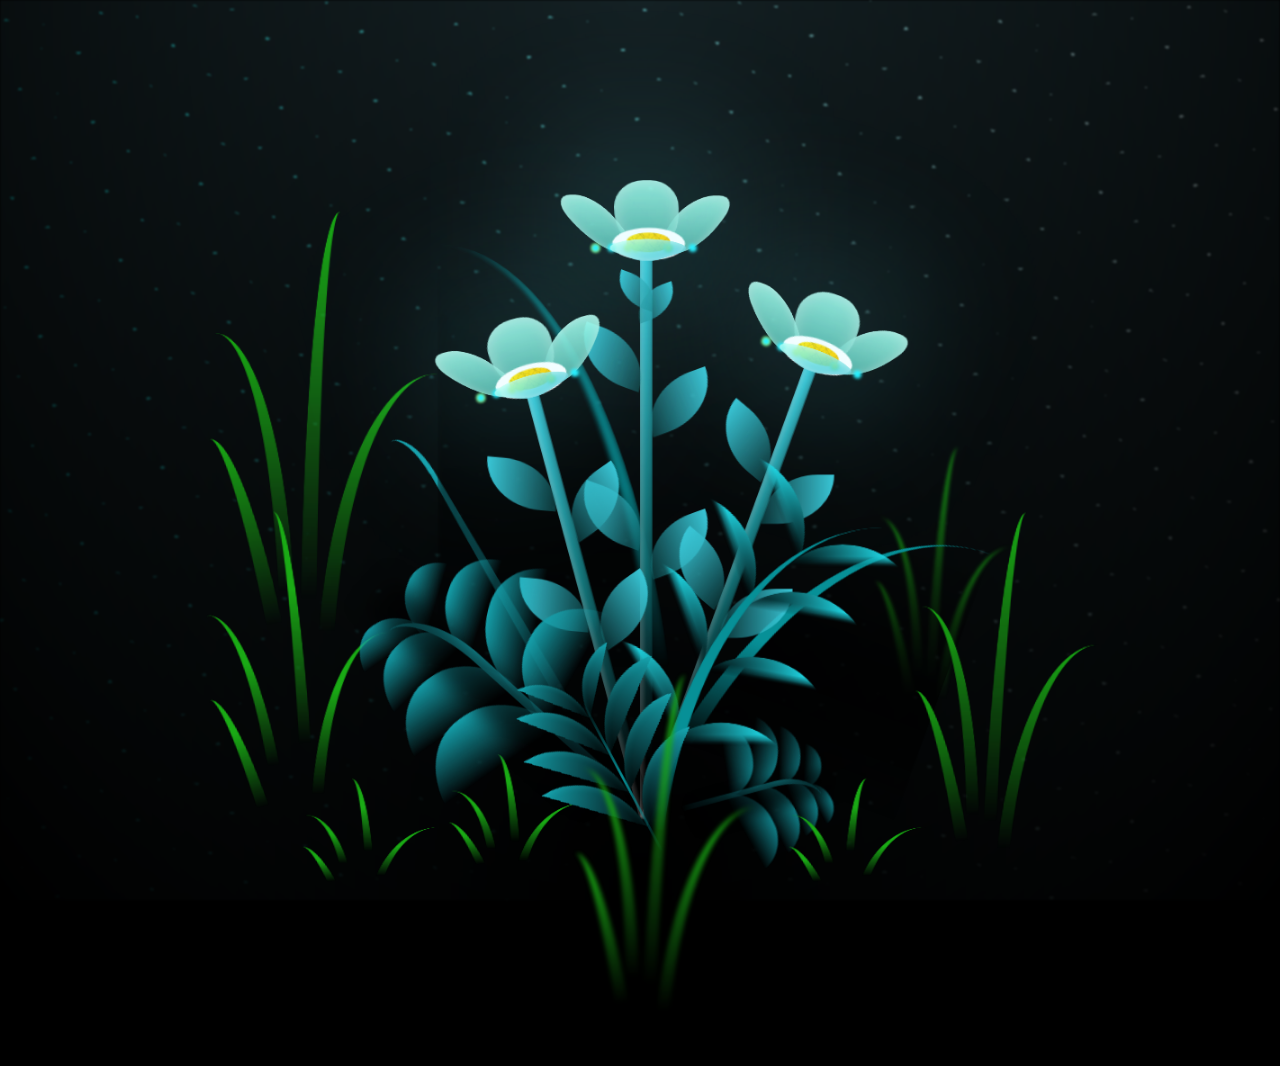
<file: src/index.html>
<!DOCTYPE html>
<html lang="en" >
<head>
  <meta charset="UTF-8">
  <title>Flowers for You</title>
  <link rel="stylesheet" href="./style.css">

</head>
<body>

<body class="not-loaded">
  <div class="night"></div>
  <div class="flowers">
    <div class="flower flower--1">
      <div class="flower__leafs flower__leafs--1">
        <div class="flower__leaf flower__leaf--1"></div>
        <div class="flower__leaf flower__leaf--2"></div>
        <div class="flower__leaf flower__leaf--3"></div>
        <div class="flower__leaf flower__leaf--4"></div>
        <div class="flower__white-circle"></div>

        <div class="flower__light flower__light--1"></div>
        <div class="flower__light flower__light--2"></div>
        <div class="flower__light flower__light--3"></div>
        <div class="flower__light flower__light--4"></div>
        <div class="flower__light flower__light--5"></div>
        <div class="flower__light flower__light--6"></div>
        <div class="flower__light flower__light--7"></div>
        <div class="flower__light flower__light--8"></div>

      </div>
      <div class="flower__line">
        <div class="flower__line__leaf flower__line__leaf--1"></div>
        <div class="flower__line__leaf flower__line__leaf--2"></div>
        <div class="flower__line__leaf flower__line__leaf--3"></div>
        <div class="flower__line__leaf flower__line__leaf--4"></div>
        <div class="flower__line__leaf flower__line__leaf--5"></div>
        <div class="flower__line__leaf flower__line__leaf--6"></div>
      </div>
    </div>

    <div class="flower flower--2">
      <div class="flower__leafs flower__leafs--2">
        <div class="flower__leaf flower__leaf--1"></div>
        <div class="flower__leaf flower__leaf--2"></div>
        <div class="flower__leaf flower__leaf--3"></div>
        <div class="flower__leaf flower__leaf--4"></div>
        <div class="flower__white-circle"></div>

        <div class="flower__light flower__light--1"></div>
        <div class="flower__light flower__light--2"></div>
        <div class="flower__light flower__light--3"></div>
        <div class="flower__light flower__light--4"></div>
        <div class="flower__light flower__light--5"></div>
        <div class="flower__light flower__light--6"></div>
        <div class="flower__light flower__light--7"></div>
        <div class="flower__light flower__light--8"></div>

      </div>
      <div class="flower__line">
        <div class="flower__line__leaf flower__line__leaf--1"></div>
        <div class="flower__line__leaf flower__line__leaf--2"></div>
        <div class="flower__line__leaf flower__line__leaf--3"></div>
        <div class="flower__line__leaf flower__line__leaf--4"></div>
      </div>
    </div>

    <div class="flower flower--3">
      <div class="flower__leafs flower__leafs--3">
        <div class="flower__leaf flower__leaf--1"></div>
        <div class="flower__leaf flower__leaf--2"></div>
        <div class="flower__leaf flower__leaf--3"></div>
        <div class="flower__leaf flower__leaf--4"></div>
        <div class="flower__white-circle"></div>

        <div class="flower__light flower__light--1"></div>
        <div class="flower__light flower__light--2"></div>
        <div class="flower__light flower__light--3"></div>
        <div class="flower__light flower__light--4"></div>
        <div class="flower__light flower__light--5"></div>
        <div class="flower__light flower__light--6"></div>
        <div class="flower__light flower__light--7"></div>
        <div class="flower__light flower__light--8"></div>

      </div>
      <div class="flower__line">
        <div class="flower__line__leaf flower__line__leaf--1"></div>
        <div class="flower__line__leaf flower__line__leaf--2"></div>
        <div class="flower__line__leaf flower__line__leaf--3"></div>
        <div class="flower__line__leaf flower__line__leaf--4"></div>
      </div>
    </div>

    <div class="grow-ans" style="--d:1.2s">
      <div class="flower__g-long">
        <div class="flower__g-long__top"></div>
        <div class="flower__g-long__bottom"></div>
      </div>
    </div>

    <div class="growing-grass">
      <div class="flower__grass flower__grass--1">
        <div class="flower__grass--top"></div>
        <div class="flower__grass--bottom"></div>
        <div class="flower__grass__leaf flower__grass__leaf--1"></div>
        <div class="flower__grass__leaf flower__grass__leaf--2"></div>
        <div class="flower__grass__leaf flower__grass__leaf--3"></div>
        <div class="flower__grass__leaf flower__grass__leaf--4"></div>
        <div class="flower__grass__leaf flower__grass__leaf--5"></div>
        <div class="flower__grass__leaf flower__grass__leaf--6"></div>
        <div class="flower__grass__leaf flower__grass__leaf--7"></div>
        <div class="flower__grass__leaf flower__grass__leaf--8"></div>
        <div class="flower__grass__overlay"></div>
      </div>
    </div>

    <div class="growing-grass">
      <div class="flower__grass flower__grass--2">
        <div class="flower__grass--top"></div>
        <div class="flower__grass--bottom"></div>
        <div class="flower__grass__leaf flower__grass__leaf--1"></div>
        <div class="flower__grass__leaf flower__grass__leaf--2"></div>
        <div class="flower__grass__leaf flower__grass__leaf--3"></div>
        <div class="flower__grass__leaf flower__grass__leaf--4"></div>
        <div class="flower__grass__leaf flower__grass__leaf--5"></div>
        <div class="flower__grass__leaf flower__grass__leaf--6"></div>
        <div class="flower__grass__leaf flower__grass__leaf--7"></div>
        <div class="flower__grass__leaf flower__grass__leaf--8"></div>
        <div class="flower__grass__overlay"></div>
      </div>
    </div>

    <div class="grow-ans" style="--d:2.4s">
      <div class="flower__g-right flower__g-right--1">
        <div class="leaf"></div>
      </div>
    </div>

    <div class="grow-ans" style="--d:2.8s">
      <div class="flower__g-right flower__g-right--2">
        <div class="leaf"></div>
      </div>
    </div>

    <div class="grow-ans" style="--d:2.8s">
      <div class="flower__g-front">
        <div class="flower__g-front__leaf-wrapper flower__g-front__leaf-wrapper--1">
          <div class="flower__g-front__leaf"></div>
        </div>
        <div class="flower__g-front__leaf-wrapper flower__g-front__leaf-wrapper--2">
          <div class="flower__g-front__leaf"></div>
        </div>
        <div class="flower__g-front__leaf-wrapper flower__g-front__leaf-wrapper--3">
          <div class="flower__g-front__leaf"></div>
        </div>
        <div class="flower__g-front__leaf-wrapper flower__g-front__leaf-wrapper--4">
          <div class="flower__g-front__leaf"></div>
        </div>
        <div class="flower__g-front__leaf-wrapper flower__g-front__leaf-wrapper--5">
          <div class="flower__g-front__leaf"></div>
        </div>
        <div class="flower__g-front__leaf-wrapper flower__g-front__leaf-wrapper--6">
          <div class="flower__g-front__leaf"></div>
        </div>
        <div class="flower__g-front__leaf-wrapper flower__g-front__leaf-wrapper--7">
          <div class="flower__g-front__leaf"></div>
        </div>
        <div class="flower__g-front__leaf-wrapper flower__g-front__leaf-wrapper--8">
          <div class="flower__g-front__leaf"></div>
        </div>
        <div class="flower__g-front__line"></div>
      </div>
    </div>

    <div class="grow-ans" style="--d:3.2s">
      <div class="flower__g-fr">
        <div class="leaf"></div>
        <div class="flower__g-fr__leaf flower__g-fr__leaf--1"></div>
        <div class="flower__g-fr__leaf flower__g-fr__leaf--2"></div>
        <div class="flower__g-fr__leaf flower__g-fr__leaf--3"></div>
        <div class="flower__g-fr__leaf flower__g-fr__leaf--4"></div>
        <div class="flower__g-fr__leaf flower__g-fr__leaf--5"></div>
        <div class="flower__g-fr__leaf flower__g-fr__leaf--6"></div>
        <div class="flower__g-fr__leaf flower__g-fr__leaf--7"></div>
        <div class="flower__g-fr__leaf flower__g-fr__leaf--8"></div>
      </div>
    </div>

    <div class="long-g long-g--0">
      <div class="grow-ans" style="--d:3s">
        <div class="leaf leaf--0"></div>
      </div>
      <div class="grow-ans" style="--d:2.2s">
        <div class="leaf leaf--1"></div>
      </div>
      <div class="grow-ans" style="--d:3.4s">
        <div class="leaf leaf--2"></div>
      </div>
      <div class="grow-ans" style="--d:3.6s">
        <div class="leaf leaf--3"></div>
      </div>
    </div>

    <div class="long-g long-g--1">
      <div class="grow-ans" style="--d:3.6s">
        <div class="leaf leaf--0"></div>
      </div>
      <div class="grow-ans" style="--d:3.8s">
        <div class="leaf leaf--1"></div>
      </div>
      <div class="grow-ans" style="--d:4s">
        <div class="leaf leaf--2"></div>
      </div>
      <div class="grow-ans" style="--d:4.2s">
        <div class="leaf leaf--3"></div>
      </div>
    </div>

    <div class="long-g long-g--2">
      <div class="grow-ans" style="--d:4s">
        <div class="leaf leaf--0"></div>
      </div>
      <div class="grow-ans" style="--d:4.2s">
        <div class="leaf leaf--1"></div>
      </div>
      <div class="grow-ans" style="--d:4.4s">
        <div class="leaf leaf--2"></div>
      </div>
      <div class="grow-ans" style="--d:4.6s">
        <div class="leaf leaf--3"></div>
      </div>
    </div>

    <div class="long-g long-g--3">
      <div class="grow-ans" style="--d:4s">
        <div class="leaf leaf--0"></div>
      </div>
      <div class="grow-ans" style="--d:4.2s">
        <div class="leaf leaf--1"></div>
      </div>
      <div class="grow-ans" style="--d:3s">
        <div class="leaf leaf--2"></div>
      </div>
      <div class="grow-ans" style="--d:3.6s">
        <div class="leaf leaf--3"></div>
      </div>
    </div>

    <div class="long-g long-g--4">
      <div class="grow-ans" style="--d:4s">
        <div class="leaf leaf--0"></div>
      </div>
      <div class="grow-ans" style="--d:4.2s">
        <div class="leaf leaf--1"></div>
      </div>
      <div class="grow-ans" style="--d:3s">
        <div class="leaf leaf--2"></div>
      </div>
      <div class="grow-ans" style="--d:3.6s">
        <div class="leaf leaf--3"></div>
      </div>
    </div>

    <div class="long-g long-g--5">
      <div class="grow-ans" style="--d:4s">
        <div class="leaf leaf--0"></div>
      </div>
      <div class="grow-ans" style="--d:4.2s">
        <div class="leaf leaf--1"></div>
      </div>
      <div class="grow-ans" style="--d:3s">
        <div class="leaf leaf--2"></div>
      </div>
      <div class="grow-ans" style="--d:3.6s">
        <div class="leaf leaf--3"></div>
      </div>
    </div>

    <div class="long-g long-g--6">
      <div class="grow-ans" style="--d:4.2s">
        <div class="leaf leaf--0"></div>
      </div>
      <div class="grow-ans" style="--d:4.4s">
        <div class="leaf leaf--1"></div>
      </div>
      <div class="grow-ans" style="--d:4.6s">
        <div class="leaf leaf--2"></div>
      </div>
      <div class="grow-ans" style="--d:4.8s">
        <div class="leaf leaf--3"></div>
      </div>
    </div>

    <div class="long-g long-g--7">
      <div class="grow-ans" style="--d:3s">
        <div class="leaf leaf--0"></div>
      </div>
      <div class="grow-ans" style="--d:3.2s">
        <div class="leaf leaf--1"></div>
      </div>
      <div class="grow-ans" style="--d:3.5s">
        <div class="leaf leaf--2"></div>
      </div>
      <div class="grow-ans" style="--d:3.6s">
        <div class="leaf leaf--3"></div>
      </div>
    </div>
  </div>
</body>
<!-- partial -->
  <script  src="./script.js"></script>

</body>
</html>
</file>
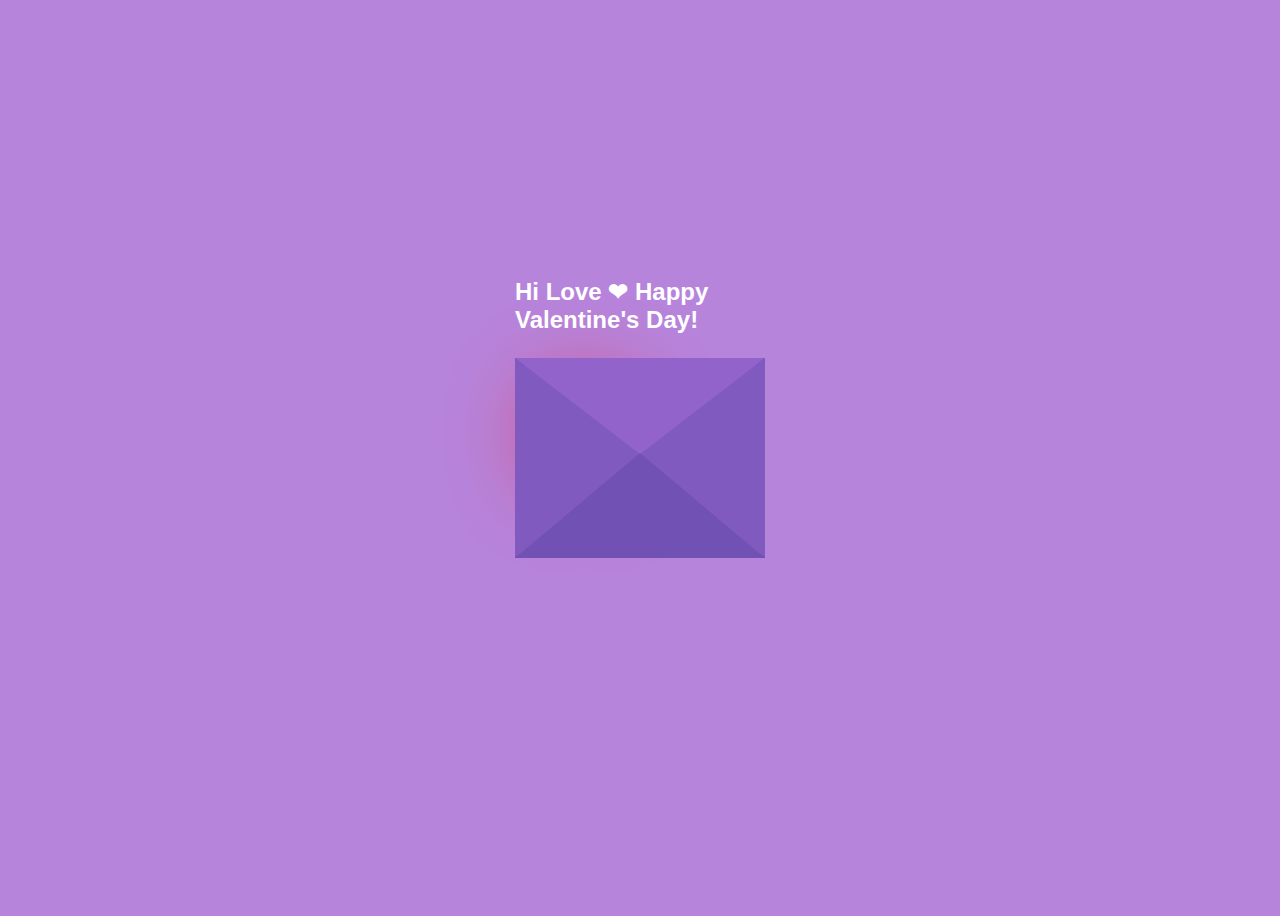
<file: src/letter-main/index.html>
<!DOCTYPE html>
<html lang="en">
  <head>
    <meta charset="UTF-8" />
    <meta name="viewport" content="width=device-width, initial-scale=1.0" />
    <title>Open Me</title>
    <link rel="stylesheet" href="Style3.css" />
    <script type="text/javascript">
      function myFunction() {
         location.href="new.html";
      }
   </script>
  </head>
  <body>
    <div class="envelope">
      <div class="back"></div>
      <div class="letter">
        <div class="heart" onclick="myFunction();" ontouchend="myFunction();"></div>
        <div class="text">
          <p>
            I want to say <br />
            many things to you but, <br />
            I can't say it all so I made <br />
            this for you
          </p>
<p style="color:red;">Click my Heart</p>
        </div>
      </div>
      <div class="front"></div>
      <div class="top"></div>
      <div class="shadow"></div>
      <div class="text1">
        <h2>Hi Love &#10084; Happy Valentine's Day!</h2>
      </div>
    </div>

  </body>
</html>
</file>
<file: src/style.css>
*,
*::after,
*::before {
  padding: 0;
  margin: 0;
  box-sizing: border-box;
}

:root {
  --dark-color: #000;
}

body {
  display: flex;
  align-items: flex-end;
  justify-content: center;
  min-height: 100vh;
  background-color: var(--dark-color);
  overflow: hidden;
  perspective: 1000px;
}

.night {
  position: fixed;
  left: 50%;
  top: 0;
  transform: translateX(-50%);
  width: 100%;
  height: 100%;
  filter: blur(0.1vmin);
  background-image: radial-gradient(ellipse at top, transparent 0%, var(--dark-color)), radial-gradient(ellipse at bottom, var(--dark-color), rgba(145, 233, 255, 0.2)), repeating-linear-gradient(220deg, black 0px, black 19px, transparent 19px, transparent 22px), repeating-linear-gradient(189deg, black 0px, black 19px, transparent 19px, transparent 22px), repeating-linear-gradient(148deg, black 0px, black 19px, transparent 19px, transparent 22px), linear-gradient(90deg, #00fffa, #f0f0f0);
}

.flowers {
  position: relative;
  transform: scale(0.9);
}

.flower {
  position: absolute;
  bottom: 10vmin;
  transform-origin: bottom center;
  z-index: 10;
  --fl-speed: 0.8s;
}
.flower--1 {
  animation: moving-flower-1 4s linear infinite;
}
.flower--1 .flower__line {
  height: 70vmin;
  animation-delay: 0.3s;
}
.flower--1 .flower__line__leaf--1 {
  animation: blooming-leaf-right var(--fl-speed) 1.6s backwards;
}
.flower--1 .flower__line__leaf--2 {
  animation: blooming-leaf-right var(--fl-speed) 1.4s backwards;
}
.flower--1 .flower__line__leaf--3 {
  animation: blooming-leaf-left var(--fl-speed) 1.2s backwards;
}
.flower--1 .flower__line__leaf--4 {
  animation: blooming-leaf-left var(--fl-speed) 1s backwards;
}
.flower--1 .flower__line__leaf--5 {
  animation: blooming-leaf-right var(--fl-speed) 1.8s backwards;
}
.flower--1 .flower__line__leaf--6 {
  animation: blooming-leaf-left var(--fl-speed) 2s backwards;
}
.flower--2 {
  left: 50%;
  transform: rotate(20deg);
  animation: moving-flower-2 4s linear infinite;
}
.flower--2 .flower__line {
  height: 60vmin;
  animation-delay: 0.6s;
}
.flower--2 .flower__line__leaf--1 {
  animation: blooming-leaf-right var(--fl-speed) 1.9s backwards;
}
.flower--2 .flower__line__leaf--2 {
  animation: blooming-leaf-right var(--fl-speed) 1.7s backwards;
}
.flower--2 .flower__line__leaf--3 {
  animation: blooming-leaf-left var(--fl-speed) 1.5s backwards;
}
.flower--2 .flower__line__leaf--4 {
  animation: blooming-leaf-left var(--fl-speed) 1.3s backwards;
}
.flower--3 {
  left: 50%;
  transform: rotate(-15deg);
  animation: moving-flower-3 4s linear infinite;
}
.flower--3 .flower__line {
  animation-delay: 0.9s;
}
.flower--3 .flower__line__leaf--1 {
  animation: blooming-leaf-right var(--fl-speed) 2.5s backwards;
}
.flower--3 .flower__line__leaf--2 {
  animation: blooming-leaf-right var(--fl-speed) 2.3s backwards;
}
.flower--3 .flower__line__leaf--3 {
  animation: blooming-leaf-left var(--fl-speed) 2.1s backwards;
}
.flower--3 .flower__line__leaf--4 {
  animation: blooming-leaf-left var(--fl-speed) 1.9s backwards;
}
.flower__leafs {
  position: relative;
  animation: blooming-flower 2s backwards;
}
.flower__leafs--1 {
  animation-delay: 1.1s;
}
.flower__leafs--2 {
  animation-delay: 1.4s;
}
.flower__leafs--3 {
  animation-delay: 1.7s;
}
.flower__leafs::after {
  content: "";
  position: absolute;
  left: 0;
  top: 0;
  transform: translate(-50%, -100%);
  width: 8vmin;
  height: 8vmin;
  background-color: #6bf0ff;
  filter: blur(10vmin);
}
.flower__leaf {
  position: absolute;
  bottom: 0;
  left: 50%;
  width: 8vmin;
  height: 11vmin;
  border-radius: 51% 49% 47% 53%/44% 45% 55% 69%;
  background-color: #a7ffee;
  background-image: linear-gradient(to top, #54b8aa, #a7ffee);
  transform-origin: bottom center;
  opacity: 0.9;
  box-shadow: inset 0 0 2vmin rgba(255, 255, 255, 0.5);
}
.flower__leaf--1 {
  transform: translate(-10%, 1%) rotateY(40deg) rotateX(-50deg);
}
.flower__leaf--2 {
  transform: translate(-50%, -4%) rotateX(40deg);
}
.flower__leaf--3 {
  transform: translate(-90%, 0%) rotateY(45deg) rotateX(50deg);
}
.flower__leaf--4 {
  width: 8vmin;
  height: 8vmin;
  transform-origin: bottom left;
  border-radius: 4vmin 10vmin 4vmin 4vmin;
  transform: translate(0%, 18%) rotateX(70deg) rotate(-43deg);
  background-image: linear-gradient(to top, #39c6d6, #a7ffee);
  z-index: 1;
  opacity: 0.8;
}
.flower__white-circle {
  position: absolute;
  left: -3.5vmin;
  top: -3vmin;
  width: 9vmin;
  height: 4vmin;
  border-radius: 50%;
  background-color: #fff;
}
.flower__white-circle::after {
  content: "";
  position: absolute;
  left: 50%;
  top: 45%;
  transform: translate(-50%, -50%);
  width: 60%;
  height: 60%;
  border-radius: inherit;
  background-image: repeating-linear-gradient(135deg, rgba(0, 0, 0, 0.03) 0px, rgba(0, 0, 0, 0.03) 1px, transparent 1px, transparent 12px), repeating-linear-gradient(45deg, rgba(0, 0, 0, 0.03) 0px, rgba(0, 0, 0, 0.03) 1px, transparent 1px, transparent 12px), repeating-linear-gradient(67.5deg, rgba(0, 0, 0, 0.03) 0px, rgba(0, 0, 0, 0.03) 1px, transparent 1px, transparent 12px), repeating-linear-gradient(135deg, rgba(0, 0, 0, 0.03) 0px, rgba(0, 0, 0, 0.03) 1px, transparent 1px, transparent 12px), repeating-linear-gradient(45deg, rgba(0, 0, 0, 0.03) 0px, rgba(0, 0, 0, 0.03) 1px, transparent 1px, transparent 12px), repeating-linear-gradient(112.5deg, rgba(0, 0, 0, 0.03) 0px, rgba(0, 0, 0, 0.03) 1px, transparent 1px, transparent 12px), repeating-linear-gradient(112.5deg, rgba(0, 0, 0, 0.03) 0px, rgba(0, 0, 0, 0.03) 1px, transparent 1px, transparent 12px), repeating-linear-gradient(45deg, rgba(0, 0, 0, 0.03) 0px, rgba(0, 0, 0, 0.03) 1px, transparent 1px, transparent 12px), repeating-linear-gradient(22.5deg, rgba(0, 0, 0, 0.03) 0px, rgba(0, 0, 0, 0.03) 1px, transparent 1px, transparent 12px), repeating-linear-gradient(45deg, rgba(0, 0, 0, 0.03) 0px, rgba(0, 0, 0, 0.03) 1px, transparent 1px, transparent 12px), repeating-linear-gradient(22.5deg, rgba(0, 0, 0, 0.03) 0px, rgba(0, 0, 0, 0.03) 1px, transparent 1px, transparent 12px), repeating-linear-gradient(135deg, rgba(0, 0, 0, 0.03) 0px, rgba(0, 0, 0, 0.03) 1px, transparent 1px, transparent 12px), repeating-linear-gradient(157.5deg, rgba(0, 0, 0, 0.03) 0px, rgba(0, 0, 0, 0.03) 1px, transparent 1px, transparent 12px), repeating-linear-gradient(67.5deg, rgba(0, 0, 0, 0.03) 0px, rgba(0, 0, 0, 0.03) 1px, transparent 1px, transparent 12px), repeating-linear-gradient(67.5deg, rgba(0, 0, 0, 0.03) 0px, rgba(0, 0, 0, 0.03) 1px, transparent 1px, transparent 12px), linear-gradient(90deg, #ffeb12, #ffce00);
}
.flower__line {
  height: 55vmin;
  width: 1.5vmin;
  background-image: linear-gradient(to left, rgba(0, 0, 0, 0.2), transparent, rgba(255, 255, 255, 0.2)), linear-gradient(to top, transparent 10%, #14757a, #39c6d6);
  box-shadow: inset 0 0 2px rgba(0, 0, 0, 0.5);
  animation: grow-flower-tree 4s backwards;
}
.flower__line__leaf {
  --w: 7vmin;
  --h: calc(var(--w) + 2vmin);
  position: absolute;
  top: 20%;
  left: 90%;
  width: var(--w);
  height: var(--h);
  border-top-right-radius: var(--h);
  border-bottom-left-radius: var(--h);
  background-image: linear-gradient(to top, rgba(20, 117, 122, 0.4), #39c6d6);
}
.flower__line__leaf--1 {
  transform: rotate(70deg) rotateY(30deg);
}
.flower__line__leaf--2 {
  top: 45%;
  transform: rotate(70deg) rotateY(30deg);
}
.flower__line__leaf--3, .flower__line__leaf--4, .flower__line__leaf--6 {
  border-top-right-radius: 0;
  border-bottom-left-radius: 0;
  border-top-left-radius: var(--h);
  border-bottom-right-radius: var(--h);
  left: -460%;
  top: 12%;
  transform: rotate(-70deg) rotateY(30deg);
}
.flower__line__leaf--4 {
  top: 40%;
}
.flower__line__leaf--5 {
  top: 0;
  transform-origin: left;
  transform: rotate(70deg) rotateY(30deg) scale(0.6);
}
.flower__line__leaf--6 {
  top: -2%;
  left: -450%;
  transform-origin: right;
  transform: rotate(-70deg) rotateY(30deg) scale(0.6);
}
.flower__light {
  position: absolute;
  bottom: 0vmin;
  width: 1vmin;
  height: 1vmin;
  background-color: #fffb00;
  border-radius: 50%;
  filter: blur(0.2vmin);
  animation: light-ans 4s linear infinite backwards;
}
.flower__light:nth-child(odd) {
  background-color: #23f0ff;
}
.flower__light--1 {
  left: -2vmin;
  animation-delay: 1s;
}
.flower__light--2 {
  left: 3vmin;
  animation-delay: 0.5s;
}
.flower__light--3 {
  left: -6vmin;
  animation-delay: 0.3s;
}
.flower__light--4 {
  left: 6vmin;
  animation-delay: 0.9s;
}
.flower__light--5 {
  left: -1vmin;
  animation-delay: 1.5s;
}
.flower__light--6 {
  left: -4vmin;
  animation-delay: 3s;
}
.flower__light--7 {
  left: 3vmin;
  animation-delay: 2s;
}
.flower__light--8 {
  left: -6vmin;
  animation-delay: 3.5s;
}
.flower__grass {
  --c: #159faa;
  --line-w: 1.5vmin;
  position: absolute;
  bottom: 12vmin;
  left: -7vmin;
  display: flex;
  flex-direction: column;
  align-items: flex-end;
  z-index: 20;
  transform-origin: bottom center;
  transform: rotate(-48deg) rotateY(40deg);
}
.flower__grass--1 {
  animation: moving-grass 2s linear infinite;
}
.flower__grass--2 {
  left: 2vmin;
  bottom: 10vmin;
  transform: scale(0.5) rotate(75deg) rotateX(10deg) rotateY(-200deg);
  opacity: 0.8;
  z-index: 0;
  animation: moving-grass--2 1.5s linear infinite;
}
.flower__grass--top {
  width: 7vmin;
  height: 10vmin;
  border-top-right-radius: 100%;
  border-right: var(--line-w) solid var(--c);
  transform-origin: bottom center;
  transform: rotate(-2deg);
}
.flower__grass--bottom {
  margin-top: -2px;
  width: var(--line-w);
  height: 25vmin;
  background-image: linear-gradient(to top, transparent, var(--c));
}
.flower__grass__leaf {
  --size: 10vmin;
  position: absolute;
  width: calc(var(--size) * 2.1);
  height: var(--size);
  border-top-left-radius: var(--size);
  border-top-right-radius: var(--size);
  background-image: linear-gradient(to top, transparent, transparent 30%, var(--c));
  z-index: 100;
}
.flower__grass__leaf--1 {
  top: -6%;
  left: 30%;
  --size: 6vmin;
  transform: rotate(-20deg);
  animation: growing-grass-ans--1 2s 2.6s backwards;
}
@keyframes growing-grass-ans--1 {
  0% {
    transform-origin: bottom left;
    transform: rotate(-20deg) scale(0);
  }
}
.flower__grass__leaf--2 {
  top: -5%;
  left: -110%;
  --size: 6vmin;
  transform: rotate(10deg);
  animation: growing-grass-ans--2 2s 2.4s linear backwards;
}
@keyframes growing-grass-ans--2 {
  0% {
    transform-origin: bottom right;
    transform: rotate(10deg) scale(0);
  }
}
.flower__grass__leaf--3 {
  top: 5%;
  left: 60%;
  --size: 8vmin;
  transform: rotate(-18deg) rotateX(-20deg);
  animation: growing-grass-ans--3 2s 2.2s linear backwards;
}
@keyframes growing-grass-ans--3 {
  0% {
    transform-origin: bottom left;
    transform: rotate(-18deg) rotateX(-20deg) scale(0);
  }
}
.flower__grass__leaf--4 {
  top: 6%;
  left: -135%;
  --size: 8vmin;
  transform: rotate(2deg);
  animation: growing-grass-ans--4 2s 2s linear backwards;
}
@keyframes growing-grass-ans--4 {
  0% {
    transform-origin: bottom right;
    transform: rotate(2deg) scale(0);
  }
}
.flower__grass__leaf--5 {
  top: 20%;
  left: 60%;
  --size: 10vmin;
  transform: rotate(-24deg) rotateX(-20deg);
  animation: growing-grass-ans--5 2s 1.8s linear backwards;
}
@keyframes growing-grass-ans--5 {
  0% {
    transform-origin: bottom left;
    transform: rotate(-24deg) rotateX(-20deg) scale(0);
  }
}
.flower__grass__leaf--6 {
  top: 22%;
  left: -180%;
  --size: 10vmin;
  transform: rotate(10deg);
  animation: growing-grass-ans--6 2s 1.6s linear backwards;
}
@keyframes growing-grass-ans--6 {
  0% {
    transform-origin: bottom right;
    transform: rotate(10deg) scale(0);
  }
}
.flower__grass__leaf--7 {
  top: 39%;
  left: 70%;
  --size: 10vmin;
  transform: rotate(-10deg);
  animation: growing-grass-ans--7 2s 1.4s linear backwards;
}
@keyframes growing-grass-ans--7 {
  0% {
    transform-origin: bottom left;
    transform: rotate(-10deg) scale(0);
  }
}
.flower__grass__leaf--8 {
  top: 40%;
  left: -215%;
  --size: 11vmin;
  transform: rotate(10deg);
  animation: growing-grass-ans--8 2s 1.2s linear backwards;
}
@keyframes growing-grass-ans--8 {
  0% {
    transform-origin: bottom right;
    transform: rotate(10deg) scale(0);
  }
}
.flower__grass__overlay {
  position: absolute;
  top: -10%;
  right: 0%;
  width: 100%;
  height: 100%;
  background-color: rgba(0, 0, 0, 0.6);
  filter: blur(1.5vmin);
  z-index: 100;
}
.flower__g-long {
  --w: 2vmin;
  --h: 6vmin;
  --c: #159faa;
  position: absolute;
  bottom: 10vmin;
  left: -3vmin;
  transform-origin: bottom center;
  transform: rotate(-30deg) rotateY(-20deg);
  display: flex;
  flex-direction: column;
  align-items: flex-end;
  animation: flower-g-long-ans 3s linear infinite;
}
@keyframes flower-g-long-ans {
  0%, 100% {
    transform: rotate(-30deg) rotateY(-20deg);
  }
  50% {
    transform: rotate(-32deg) rotateY(-20deg);
  }
}
.flower__g-long__top {
  top: calc(var(--h) * -1);
  width: calc(var(--w) + 1vmin);
  height: var(--h);
  border-top-right-radius: 100%;
  border-right: 0.7vmin solid var(--c);
  transform: translate(-0.7vmin, 1vmin);
}
.flower__g-long__bottom {
  width: var(--w);
  height: 50vmin;
  transform-origin: bottom center;
  background-image: linear-gradient(to top, transparent 30%, var(--c));
  box-shadow: inset 0 0 2px rgba(0, 0, 0, 0.5);
  clip-path: polygon(35% 0, 65% 1%, 100% 100%, 0% 100%);
}
.flower__g-right {
  position: absolute;
  bottom: 6vmin;
  left: -2vmin;
  transform-origin: bottom left;
  transform: rotate(20deg);
}
.flower__g-right .leaf {
  width: 30vmin;
  height: 50vmin;
  border-top-left-radius: 100%;
  border-left: 2vmin solid #079097;
  background-image: linear-gradient(to bottom, transparent, var(--dark-color) 60%);
  -webkit-mask-image: linear-gradient(to top, transparent 30%, #079097 60%);
}
.flower__g-right--1 {
  animation: flower-g-right-ans 2.5s linear infinite;
}
.flower__g-right--2 {
  left: 5vmin;
  transform: rotateY(-180deg);
  animation: flower-g-right-ans--2 3s linear infinite;
}
.flower__g-right--2 .leaf {
  height: 75vmin;
  filter: blur(0.3vmin);
  opacity: 0.8;
}
@keyframes flower-g-right-ans {
  0%, 100% {
    transform: rotate(20deg);
  }
  50% {
    transform: rotate(24deg) rotateX(-20deg);
  }
}
@keyframes flower-g-right-ans--2 {
  0%, 100% {
    transform: rotateY(-180deg) rotate(0deg) rotateX(-20deg);
  }
  50% {
    transform: rotateY(-180deg) rotate(6deg) rotateX(-20deg);
  }
}
.flower__g-front {
  position: absolute;
  bottom: 6vmin;
  left: 2.5vmin;
  z-index: 100;
  transform-origin: bottom center;
  transform: rotate(-28deg) rotateY(30deg) scale(1.04);
  animation: flower__g-front-ans 2s linear infinite;
}
@keyframes flower__g-front-ans {
  0%, 100% {
    transform: rotate(-28deg) rotateY(30deg) scale(1.04);
  }
  50% {
    transform: rotate(-35deg) rotateY(40deg) scale(1.04);
  }
}
.flower__g-front__line {
  width: 0.3vmin;
  height: 20vmin;
  background-image: linear-gradient(to top, transparent, #079097, transparent 100%);
  position: relative;
}
.flower__g-front__leaf-wrapper {
  position: absolute;
  top: 0;
  left: 0;
  transform-origin: bottom left;
  transform: rotate(10deg);
}
.flower__g-front__leaf-wrapper:nth-child(even) {
  left: 0vmin;
  transform: rotateY(-180deg) rotate(5deg);
  animation: flower__g-front__leaf-left-ans 1s ease-in backwards;
}
.flower__g-front__leaf-wrapper:nth-child(odd) {
  animation: flower__g-front__leaf-ans 1s ease-in backwards;
}
.flower__g-front__leaf-wrapper--1 {
  top: -8vmin;
  transform: scale(0.7);
  animation: flower__g-front__leaf-ans 1s 5.5s ease-in backwards !important;
}
.flower__g-front__leaf-wrapper--2 {
  top: -8vmin;
  transform: rotateY(-180deg) scale(0.7) !important;
  animation: flower__g-front__leaf-left-ans-2 1s 4.6s ease-in backwards !important;
}
.flower__g-front__leaf-wrapper--3 {
  top: -3vmin;
  animation: flower__g-front__leaf-ans 1s 4.6s ease-in backwards;
}
.flower__g-front__leaf-wrapper--4 {
  top: -3vmin;
  transform: rotateY(-180deg) scale(0.9) !important;
  animation: flower__g-front__leaf-left-ans-2 1s 4.6s ease-in backwards !important;
}
@keyframes flower__g-front__leaf-left-ans-2 {
  0% {
    transform: rotateY(-180deg) scale(0);
  }
}
.flower__g-front__leaf-wrapper--5, .flower__g-front__leaf-wrapper--6 {
  top: 2vmin;
}
.flower__g-front__leaf-wrapper--7, .flower__g-front__leaf-wrapper--8 {
  top: 6.5vmin;
}
.flower__g-front__leaf-wrapper--2 {
  animation-delay: 5.2s !important;
}
.flower__g-front__leaf-wrapper--3 {
  animation-delay: 4.9s !important;
}
.flower__g-front__leaf-wrapper--5 {
  animation-delay: 4.3s !important;
}
.flower__g-front__leaf-wrapper--6 {
  animation-delay: 4.1s !important;
}
.flower__g-front__leaf-wrapper--7 {
  animation-delay: 3.8s !important;
}
.flower__g-front__leaf-wrapper--8 {
  animation-delay: 3.5s !important;
}
@keyframes flower__g-front__leaf-ans {
  0% {
    transform: rotate(10deg) scale(0);
  }
}
@keyframes flower__g-front__leaf-left-ans {
  0% {
    transform: rotateY(-180deg) rotate(5deg) scale(0);
  }
}
.flower__g-front__leaf {
  width: 10vmin;
  height: 10vmin;
  border-radius: 100% 0% 0% 100%/100% 100% 0% 0%;
  box-shadow: inset 0 2px 1vmin rgba(44, 238, 252, 0.2);
  background-image: linear-gradient(to bottom left, transparent, var(--dark-color)), linear-gradient(to bottom right, #159faa 50%, transparent 50%, transparent);
  -webkit-mask-image: linear-gradient(to bottom right, #159faa 50%, transparent 50%, transparent);
  mask-image: linear-gradient(to bottom right, #159faa 50%, transparent 50%, transparent);
}
.flower__g-fr {
  position: absolute;
  bottom: -4vmin;
  left: vmin;
  transform-origin: bottom left;
  z-index: 10;
  animation: flower__g-fr-ans 2s linear infinite;
}
@keyframes flower__g-fr-ans {
  0%, 100% {
    transform: rotate(2deg);
  }
  50% {
    transform: rotate(4deg);
  }
}
.flower__g-fr .leaf {
  width: 30vmin;
  height: 50vmin;
  border-top-left-radius: 100%;
  border-left: 2vmin solid #079097;
  -webkit-mask-image: linear-gradient(to top, transparent 25%, #079097 50%);
  position: relative;
  z-index: 1;
}
.flower__g-fr__leaf {
  position: absolute;
  top: 0;
  left: 0;
  width: 10vmin;
  height: 10vmin;
  border-radius: 100% 0% 0% 100%/100% 100% 0% 0%;
  box-shadow: inset 0 2px 1vmin rgba(44, 238, 252, 0.2);
  background-image: linear-gradient(to bottom left, transparent, var(--dark-color) 98%), linear-gradient(to bottom right, #23f0ff 45%, transparent 50%, transparent);
  -webkit-mask-image: linear-gradient(135deg, #159faa 40%, transparent 50%, transparent);
}
.flower__g-fr__leaf--1 {
  left: 20vmin;
  transform: rotate(45deg);
  animation: flower__g-fr-leaft-ans-1 0.5s 5.2s linear backwards;
}
@keyframes flower__g-fr-leaft-ans-1 {
  0% {
    transform-origin: left;
    transform: rotate(45deg) scale(0);
  }
}
.flower__g-fr__leaf--2 {
  left: 12vmin;
  top: -7vmin;
  transform: rotate(25deg) rotateY(-180deg);
  animation: flower__g-fr-leaft-ans-6 0.5s 5s linear backwards;
}
.flower__g-fr__leaf--3 {
  left: 15vmin;
  top: 6vmin;
  transform: rotate(55deg);
  animation: flower__g-fr-leaft-ans-5 0.5s 4.8s linear backwards;
}
.flower__g-fr__leaf--4 {
  left: 6vmin;
  top: -2vmin;
  transform: rotate(25deg) rotateY(-180deg);
  animation: flower__g-fr-leaft-ans-6 0.5s 4.6s linear backwards;
}
.flower__g-fr__leaf--5 {
  left: 10vmin;
  top: 14vmin;
  transform: rotate(55deg);
  animation: flower__g-fr-leaft-ans-5 0.5s 4.4s linear backwards;
}
@keyframes flower__g-fr-leaft-ans-5 {
  0% {
    transform-origin: left;
    transform: rotate(55deg) scale(0);
  }
}
.flower__g-fr__leaf--6 {
  left: 0vmin;
  top: 6vmin;
  transform: rotate(25deg) rotateY(-180deg);
  animation: flower__g-fr-leaft-ans-6 0.5s 4.2s linear backwards;
}
@keyframes flower__g-fr-leaft-ans-6 {
  0% {
    transform-origin: right;
    transform: rotate(25deg) rotateY(-180deg) scale(0);
  }
}
.flower__g-fr__leaf--7 {
  left: 5vmin;
  top: 22vmin;
  transform: rotate(45deg);
  animation: flower__g-fr-leaft-ans-7 0.5s 4s linear backwards;
}
@keyframes flower__g-fr-leaft-ans-7 {
  0% {
    transform-origin: left;
    transform: rotate(45deg) scale(0);
  }
}
.flower__g-fr__leaf--8 {
  left: -4vmin;
  top: 15vmin;
  transform: rotate(15deg) rotateY(-180deg);
  animation: flower__g-fr-leaft-ans-8 0.5s 3.8s linear backwards;
}
@keyframes flower__g-fr-leaft-ans-8 {
  0% {
    transform-origin: right;
    transform: rotate(15deg) rotateY(-180deg) scale(0);
  }
}

.long-g {
  position: absolute;
  bottom: 25vmin;
  left: -42vmin;
  transform-origin: bottom left;
}
.long-g--1 {
  bottom: 0vmin;
  transform: scale(0.8) rotate(-5deg);
}
.long-g--1 .leaf {
  -webkit-mask-image: linear-gradient(to top, transparent 40%, #079097 80%) !important;
}
.long-g--1 .leaf--1 {
  --w: 5vmin;
  --h: 60vmin;
  left: -2vmin;
  transform: rotate(3deg) rotateY(-180deg);
}
.long-g--2, .long-g--3 {
  bottom: -3vmin;
  left: -35vmin;
  transform-origin: center;
  transform: scale(0.6) rotateX(60deg);
}
.long-g--2 .leaf, .long-g--3 .leaf {
  -webkit-mask-image: linear-gradient(to top, transparent 50%, #079097 80%) !important;
}
.long-g--2 .leaf--1, .long-g--3 .leaf--1 {
  left: -1vmin;
  transform: rotateY(-180deg);
}
.long-g--3 {
  left: -17vmin;
  bottom: 0vmin;
}
.long-g--3 .leaf {
  -webkit-mask-image: linear-gradient(to top, transparent 40%, #079097 80%) !important;
}
.long-g--4 {
  left: 25vmin;
  bottom: -3vmin;
  transform-origin: center;
  transform: scale(0.6) rotateX(60deg);
}
.long-g--4 .leaf {
  -webkit-mask-image: linear-gradient(to top, transparent 50%, #079097 80%) !important;
}
.long-g--5 {
  left: 42vmin;
  bottom: 0vmin;
  transform: scale(0.8) rotate(2deg);
}
.long-g--6 {
  left: 0vmin;
  bottom: -20vmin;
  z-index: 100;
  filter: blur(0.3vmin);
  transform: scale(0.8) rotate(2deg);
}
.long-g--7 {
  left: 35vmin;
  bottom: 20vmin;
  z-index: -1;
  filter: blur(0.3vmin);
  transform: scale(0.6) rotate(2deg);
  opacity: 0.7;
}
.long-g .leaf {
  --w: 15vmin;
  --h: 40vmin;
  --c: #1aaa15;
  position: absolute;
  bottom: 0;
  width: var(--w);
  height: var(--h);
  border-top-left-radius: 100%;
  border-left: 2vmin solid var(--c);
  -webkit-mask-image: linear-gradient(to top, transparent 20%, var(--dark-color));
  transform-origin: bottom center;
}
.long-g .leaf--0 {
  left: 2vmin;
  animation: leaf-ans-1 4s linear infinite;
}
.long-g .leaf--1 {
  --w: 5vmin;
  --h: 60vmin;
  animation: leaf-ans-1 4s linear infinite;
}
.long-g .leaf--2 {
  --w: 10vmin;
  --h: 40vmin;
  left: -0.5vmin;
  bottom: 5vmin;
  transform-origin: bottom left;
  transform: rotateY(-180deg);
  animation: leaf-ans-2 3s linear infinite;
}
.long-g .leaf--3 {
  --w: 5vmin;
  --h: 30vmin;
  left: -1vmin;
  bottom: 3.2vmin;
  transform-origin: bottom left;
  transform: rotate(-10deg) rotateY(-180deg);
  animation: leaf-ans-3 3s linear infinite;
}

@keyframes leaf-ans-1 {
  0%, 100% {
    transform: rotate(-5deg) scale(1);
  }
  50% {
    transform: rotate(5deg) scale(1.1);
  }
}
@keyframes leaf-ans-2 {
  0%, 100% {
    transform: rotateY(-180deg) rotate(5deg);
  }
  50% {
    transform: rotateY(-180deg) rotate(0deg) scale(1.1);
  }
}
@keyframes leaf-ans-3 {
  0%, 100% {
    transform: rotate(-10deg) rotateY(-180deg);
  }
  50% {
    transform: rotate(-20deg) rotateY(-180deg);
  }
}
.grow-ans {
  animation: grow-ans 2s var(--d) backwards;
}

@keyframes grow-ans {
  0% {
    transform: scale(0);
    opacity: 0;
  }
}
@keyframes light-ans {
  0% {
    opacity: 0;
    transform: translateY(0vmin);
  }
  25% {
    opacity: 1;
    transform: translateY(-5vmin) translateX(-2vmin);
  }
  50% {
    opacity: 1;
    transform: translateY(-15vmin) translateX(2vmin);
    filter: blur(0.2vmin);
  }
  75% {
    transform: translateY(-20vmin) translateX(-2vmin);
    filter: blur(0.2vmin);
  }
  100% {
    transform: translateY(-30vmin);
    opacity: 0;
    filter: blur(1vmin);
  }
}
@keyframes moving-flower-1 {
  0%, 100% {
    transform: rotate(2deg);
  }
  50% {
    transform: rotate(-2deg);
  }
}
@keyframes moving-flower-2 {
  0%, 100% {
    transform: rotate(18deg);
  }
  50% {
    transform: rotate(14deg);
  }
}
@keyframes moving-flower-3 {
  0%, 100% {
    transform: rotate(-18deg);
  }
  50% {
    transform: rotate(-20deg) rotateY(-10deg);
  }
}
@keyframes blooming-leaf-right {
  0% {
    transform-origin: left;
    transform: rotate(70deg) rotateY(30deg) scale(0);
  }
}
@keyframes blooming-leaf-left {
  0% {
    transform-origin: right;
    transform: rotate(-70deg) rotateY(30deg) scale(0);
  }
}
@keyframes grow-flower-tree {
  0% {
    height: 0;
    border-radius: 1vmin;
  }
}
@keyframes blooming-flower {
  0% {
    transform: scale(0);
  }
}
@keyframes moving-grass {
  0%, 100% {
    transform: rotate(-48deg) rotateY(40deg);
  }
  50% {
    transform: rotate(-50deg) rotateY(40deg);
  }
}
@keyframes moving-grass--2 {
  0%, 100% {
    transform: scale(0.5) rotate(75deg) rotateX(10deg) rotateY(-200deg);
  }
  50% {
    transform: scale(0.5) rotate(79deg) rotateX(10deg) rotateY(-200deg);
  }
}
.growing-grass {
  animation: growing-grass-ans 1s 2s backwards;
}

@keyframes growing-grass-ans {
  0% {
    transform: scale(0);
  }
}
.not-loaded * {
  animation-play-state: paused !important;
}
</file>
<file: src/letter-main/Style3.css>
body {
  display: flex;
  align-items: center;
  justify-content: center;
  height: 100vh;
  background: #b784db;
}
.envelope {
  position: relative;
  
}

.back {
  position: relative;
  width: 250px;
  height: 200px;
  background: #6247aa;
}
.front {
  position: absolute;
  border-right: 130px solid #815ac0;
  border-top: 100px solid transparent;
  border-bottom: 100px solid transparent;
  height: 0;
  width: 0;
  top: 0;
  left: 120px;
  z-index: 3;
}
.front:before {
  content: "";
  position: absolute;
  border-left: 130px solid #815ac0;
  border-top: 100px solid transparent;
  border-bottom: 100px solid transparent;
  height: 0;
  width: 0;
  top: -100px;
  left: -120px;
}
.front:after {
  content: "";
  position: absolute;
  border-bottom: 105px solid #7251b5;
  border-left: 125px solid transparent;
  border-right: 125px solid transparent;
  height: 0;
  width: 0;
  top: -5px;
  left: -120px;
}
.top {
  position: absolute;
  border-top: 105px solid #9163cb;
  border-left: 125px solid transparent;
  border-right: 125px solid transparent;
  height: 0;
  width: 0;
  top: 0;
  transform-origin: top;
  transition: 0.4s;
}
.envelope:hover .top {
  transform: rotateX(160deg);
}
.letter {
  position: absolute;
  background: white;
  width: 230px;
  height: 180px;
  top: 10px;
  left: 10px;
  transition: 0.2s;
}
.envelope:hover .letter {
  transform: translateY(-100px);
  z-index: 2;
}
.text1 {
  position: absolute;
  color: white;
  font-family: sans-serif;
  top: -50%;
}
.text {
  text-align: center;
  font-size: 11px;
  font-family: Arial, Helvetica, sans-serif;
  margin-top: 20px;
  font-weight: bold;
  color: black;
  position: relative;
  top: -20px;
  left: 20px;
}

/*---heart -----*/
.heart {
  background-color: red;
  height: 70px;
  width: 70px;
  position: relative;
  top: 20px;
  left: 20px;
  transform: rotate(-45deg);
  box-shadow: -5px 10px 90px red;
  animation: untoldcoding 0.8s linear infinite;
}

@keyframes untoldcoding {
  0% {
    transform: rotate(-45deg) scale(1.05);
  }
  70% {
    transform: rotate(-45deg) scale(1);
  }
  100% {
    transform: rotate(-45deg) scale(0.8);
  }
}
.heart:before {
  content: "";
  position: absolute;
  height: 70px;
  width: 70px;
  background-color: red;
  top: -40px;
  border-radius: 50px;
}
.heart:after {
  content: "";
  position: absolute;
  height: 70px;
  width: 70px;
  background-color: red;
  right: -40px;
  border-radius: 50px;
}
</file>
